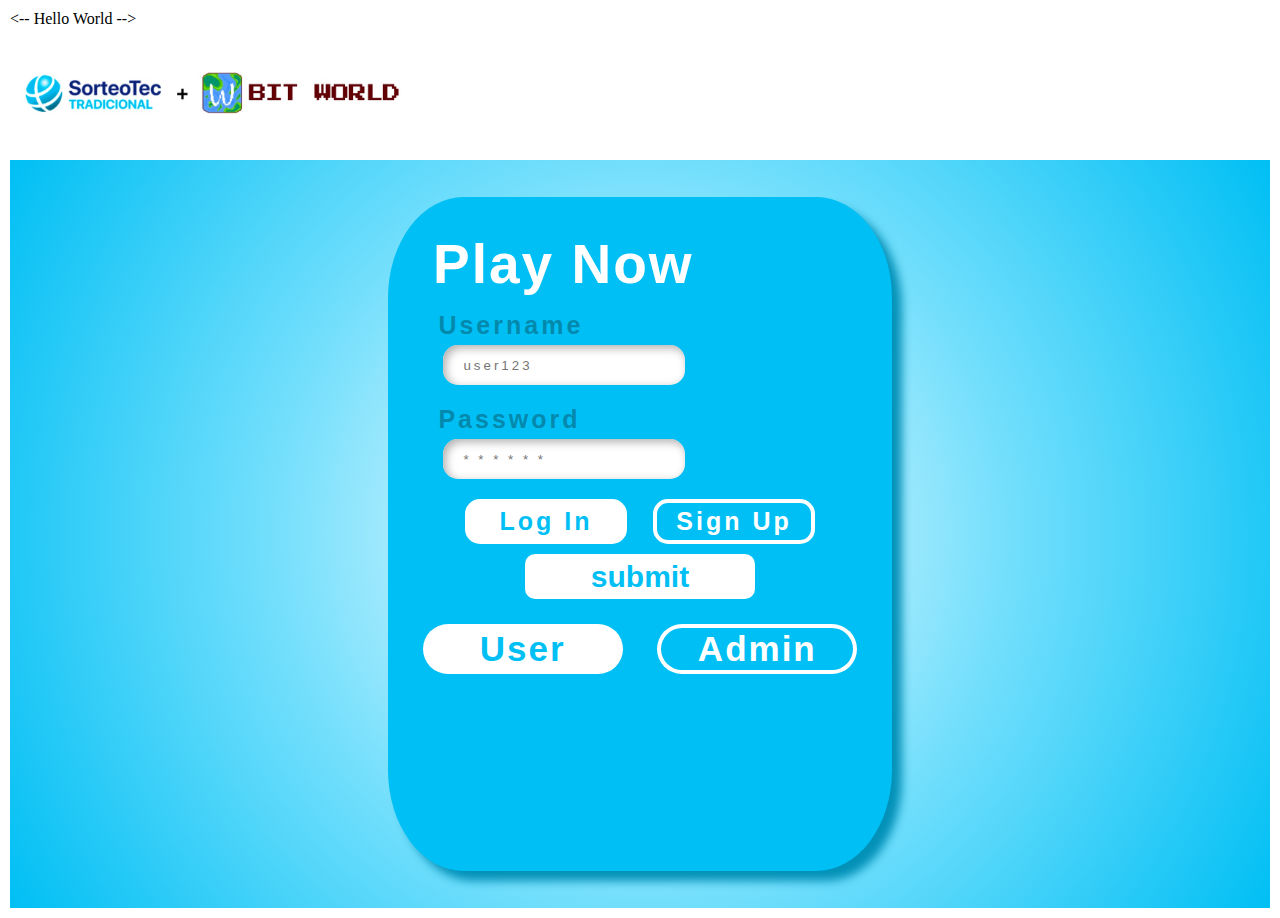
<file: index.html>
<-- Hello World -->

<HTML>

    <head>
        <meta charset="UTF-8">
        <title>Bit World Play Now Mockup</title>
        <link rel="stylesheet" href="style.css">
    </head>

    <body>
        <div class = main>
            <header>
                <div class = logos>
                    <img src = 'images/logos.jpeg'>
                </div>
            </header>

            <div class = start>
                <div class="centered-login">
                    <div class="title">
                        Play Now
                    </div>
                    
                    <div class="inputs"> <!-- Agregar metodo Post con action dirigido a la api-->
                        <form>
                            Username
                            <br>
                            <input id = 'username' type = "text" placeholder = "user123" required>
                            <br>
                            Password
                            <br>
                            <input id = 'password' type = "password" placeholder = "* * * * * *" required> 
                            <br>
                            <div class="login">
                                <div class="signup">
                                    <a href = "index.html">Log In</a>
                                </div>
                                <div class="log">
                                    <a href = "Signup/index.html">Sign Up</a>
                                </div>
                                
                            </div>
                            
                            <div class="center">
                                <button type = submit>submit</button>
                            </div>
                            
                        </form>
                    </div>

                    <div class="selections">
                        <div class="user">
                            <a href = "User/index.html">User</a>
                        </div>

                        <div class="admin">
                            <a href = "Admin/index.html">Admin</a>
                        </div>
                    </div>
                </div>
            </div>
        </div>

        <script src = 'script.js'></script>
    </body>

</HTML>
</file>
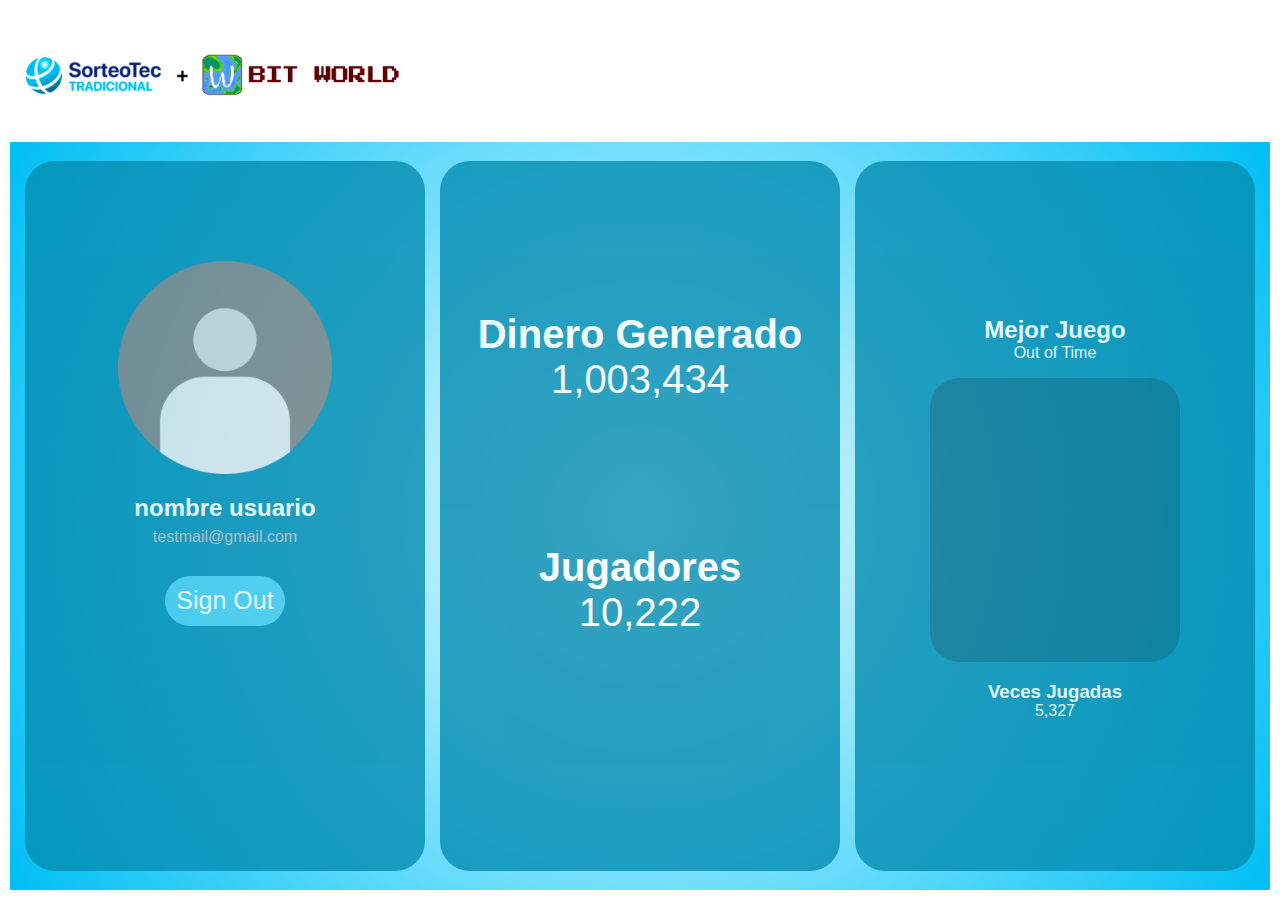
<file: Admin/index.html>
<HTML>

    <head>
        <meta charset="UTF-8">
        <title>Bit World Play Now Mockup</title>
        <link rel="stylesheet" href="style.css">
    </head>

    <body>
        <div class = main>
            <header>
                <div class = logos>
                    <img src = 'images/logos.jpeg'>
                </div>

            </header>

            <div class = start>
                <div class="left">
                    <div class="information">
                        <img src="images/user.png">
                    </div>
                    <h2 class = centered id = username></h2>
                    <p class = centered id = email></p>
                    <div class = centered>
                        <a  class = centered href="../index.html">Sign Out</a>
                    </div>
                </div>

                <div class="center">
                    <br>
                    <br>
                    <div class="topc">
                        <h2>Dinero Generado</h2>
                        <p id = dinero></p>
                    </div>

                    <div class="topc">
                        <h2>Jugadores</h2>
                        <p id = playersTot></p>
                    </div>

                </div>

                <div class="right">
                        <div class = child>
                        <h2 class = centerText>Mejor Juego</h2>
                        <p class = centerText id = juegoNom></p>
                        <div class="gameIcon">

                        </div>
                        <h3 class = centerText>Veces Jugadas</h3>
                        <p class = centerText id = playersJuego></p>
                    </div>
                </div>
            </div>
        </div>
        <script src = "script.js"></script>
    </body>

</HTML>
</file>
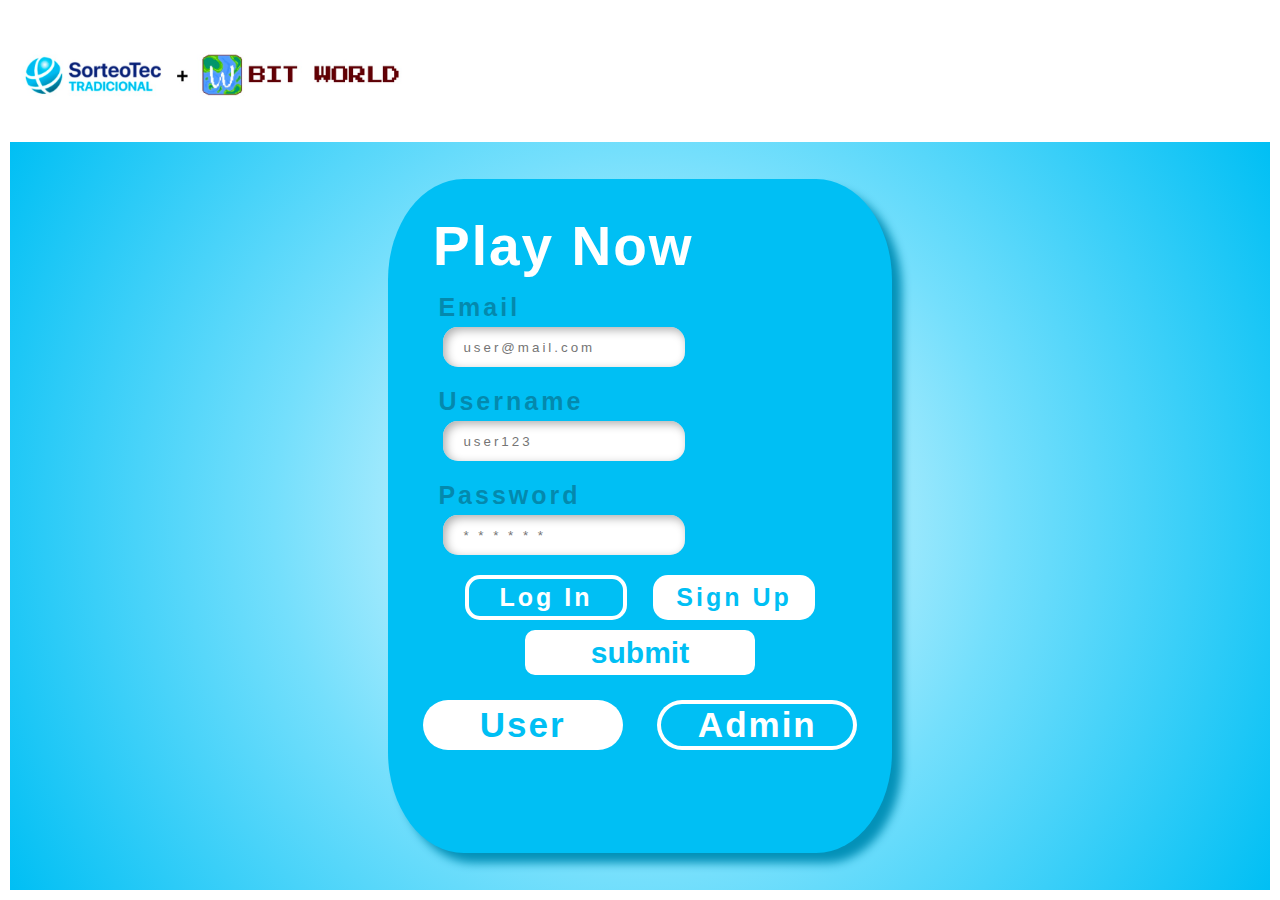
<file: Signup/index.html>
<HTML>

    <head>
        <meta charset="UTF-8">
        <title>Bit World Play Now Mockup</title>
        <link rel="stylesheet" href="style.css">
    </head>

    <body>
        <div class = main>
            <header>
                <div class = logos>
                    <img src = 'images/logos.jpeg'>
                </div>
            </header>

            <div class = start>
                <div class="centered-login">
                    <div class="title">
                        Play Now
                    </div>
                    
                    <div class="inputs">
                        <form> <!-- Agregar metodo Post con action dirigido a la api-->
                            Email
                            <br>
                            <input id = 'email' type = "email" placeholder = "user@mail.com" required> 
                            <br>
                            Username
                            <br>
                            <input id = 'username' type = "text" placeholder = "user123"required>
                            <br>
                            Password
                            <br>
                            <input id = 'password' type = "password" placeholder = "* * * * * *" required> 
                            <br>
                            <div class="login">
                                <div class="signup">
                                    <a href = "../index.html">Log In</a>
                                </div>
                                <div class="log">
                                    <a href = "index.html">Sign Up</a>
                                </div>
                                
                            </div>
                            
                            <div class="center">
                                <button type = submit>submit</button>
                            </div>
                            
                            
                        </form>
                    </div>

                    <div class="selections">
                        <div class="user">
                            <a href = "../User/index.html">User</a>
                        </div>

                        <div class="admin">
                            <a href = "../Admin/index.html">Admin</a>
                        </div>
                    </div>
                </div>
            </div>
        </div>
    </body>

</HTML>
</file>
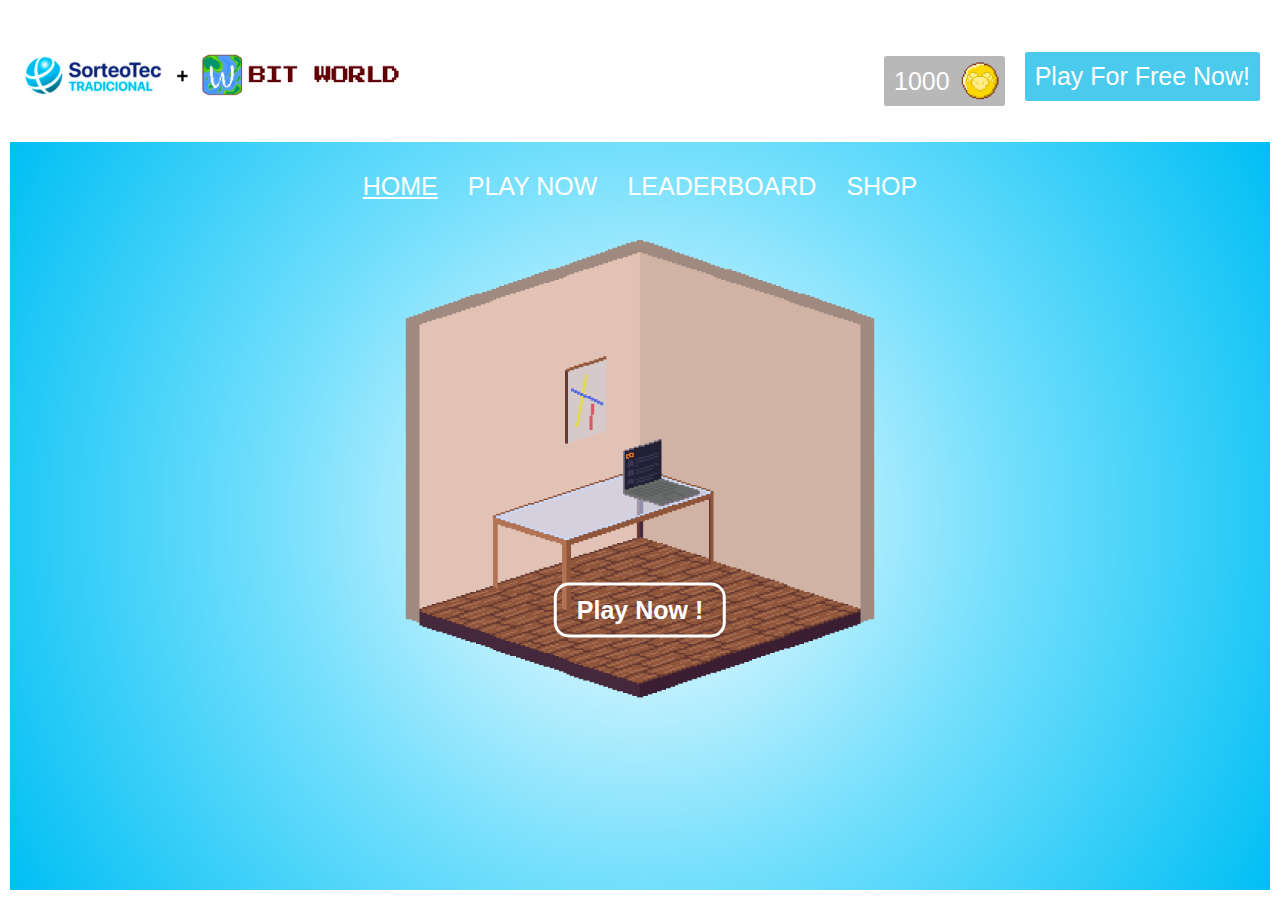
<file: User/index.html>
<HTML>

    <head>
        <meta charset="UTF-8">
        <title>Bit World Mockup</title>
        <link rel="stylesheet" href="style.css">
    </head>

    <body>
        <div class = main>
            <header>
                <div class = logos>
                    <img src = 'images/logos.jpeg'>
                </div>
                
                <div class = wallet>
                    <a href="Wallet/index.html">
                        <div class = sallary>
                            <p id = tecBucks></p>
                            <img src = 'images/coin.menu.sprite.png'>
                        </div>                        
                    </a>
                    
                </div>

                <div class = button>
                    <a href = 'PLAY NOW/index.html'>Play For Free Now!</a>
                </div>
            </header>

            <div class = start>
                <nav>
                    <ul>
                        <li><a id = active href = 'index.html'>HOME</a></li>
                        <li><a href = 'PLAY NOW/index.html'>PLAY NOW</a></li>
                        <li><a href = 'LEADERBOARD/'>LEADERBOARD</a></li>
                        <li><a href = 'SHOP/index.html'>SHOP</a></li>
                    </ul>
                </nav>

                <div class = imagen-centro>
                    <a href = 'PLAY NOW/index.html'>Play Now !</a>
                    <img src = 'images/basic_room.png' >
                </div>
            </div>
        </div>
        <script src = "script.js"></script>
    </body>

</HTML>
</file>
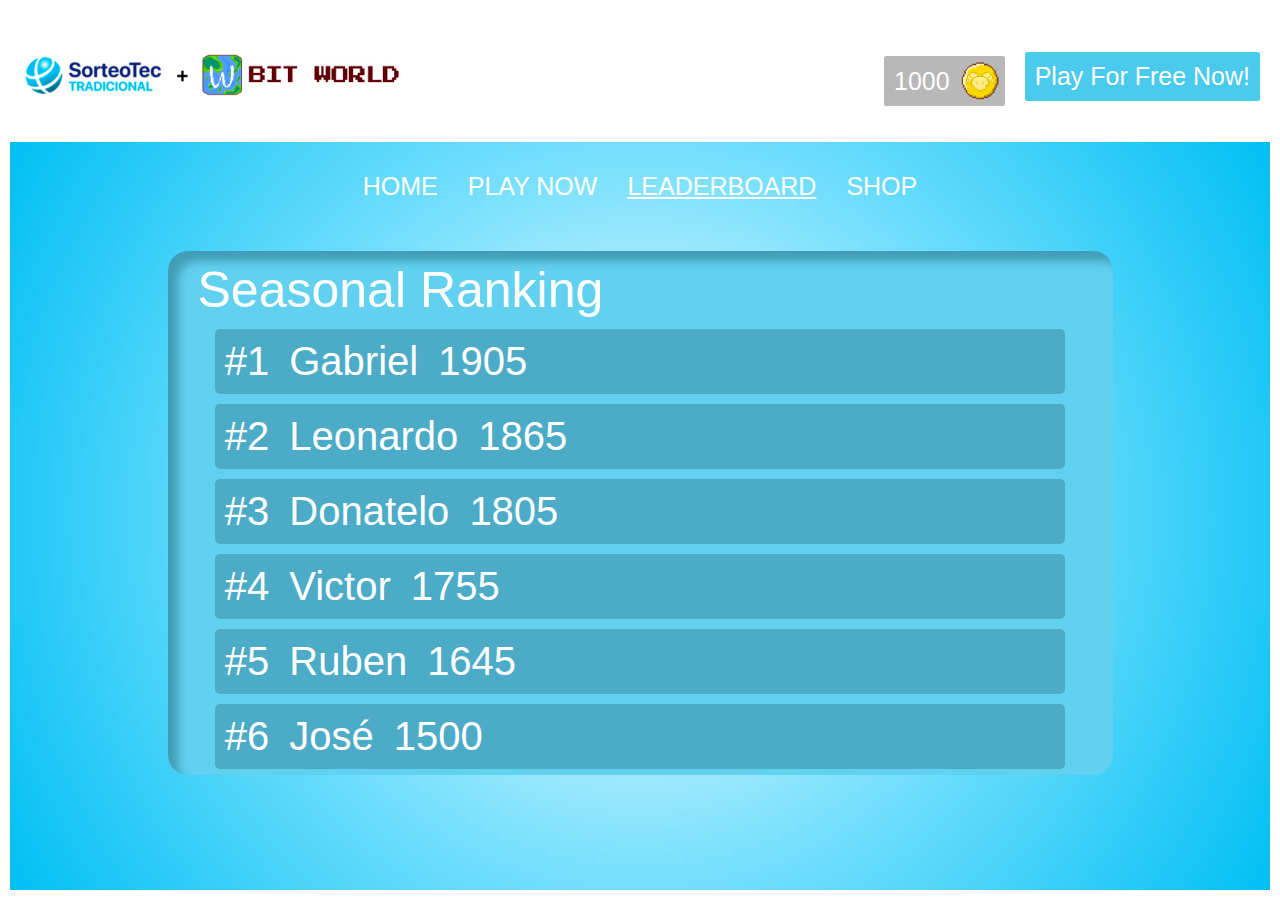
<file: User/LEADERBOARD/index.html>
<HTML>

    <head>
        <meta charset="UTF-8">
        <title>Bit World Play Now Mockup</title>
        <link rel="stylesheet" href="style.css">
    </head>

    <body>
        <div class = main>
            <header>
                <div class = logos>
                    <img src = 'images/logos.jpeg'>
                </div>

                <div class = wallet>
                    <a href="../Wallet/index.html">
                        <div class = sallary>
                            <p id = tecBucks></p>
                            <img src = 'images/coin.menu.sprite.png'>
                        </div>                        
                    </a>
                    
                </div>

                <div class = button>
                    <a href = '../PLAY NOW/index.html'>Play For Free Now!</a>
                </div>
            </header>

            <div class = start>
                <nav>
                    <ul>
                        <li><a href = '../index.html'>HOME</a></li>
                        <li><a href = '../PLAY NOW/index.html'>PLAY NOW</a></li>
                        <li><a id = active href = 'index.html'>LEADERBOARD</a></li>
                        <li><a href = '../SHOP/index.html'>SHOP</a></li>
                    </ul>
                </nav>

                <div class = scroll-zone>
                    <p class = title>Seasonal Ranking</p>
                    <div class = ranking-info>
                        <p class = rank>#1</p>
                        <p class = name>Gabriel</p>
                        <p class = points>1905</p>
                    </div>

                    <div class = ranking-info>
                        <p class = rank>#2</p>
                        <p class = name>Leonardo</p>
                        <p class = points>1865</p>
                    </div>

                    <div class = ranking-info>
                        <p class = rank>#3</p>
                        <p class = name>Donatelo</p>
                        <p class = points>1805</p>
                    </div>

                    <div class = ranking-info>
                        <p class = rank>#4</p>
                        <p class = name>Victor</p>
                        <p class = points>1755</p>
                    </div>

                    <div class = ranking-info>
                        <p class = rank>#5</p>
                        <p class = name>Ruben</p>
                        <p class = points>1645</p>
                    </div>

                    <div class = ranking-info>
                        <p class = rank>#6</p>
                        <p class = name>José</p>
                        <p class = points>1500</p>
                    </div>

                    <div class = ranking-info>
                        <p class = rank>#7</p>
                        <p class = name>Pedro</p>
                        <p class = points>1475</p>
                    </div>

                    <div class = ranking-info>
                        <p class = rank>#8</p>
                        <p class = name>Adrian</p>
                        <p class = points>1470</p>
                    </div>

                </div>
            </div>
        </div>
        <script src = 'script.js'></script>
    </body>

</HTML>
</file>
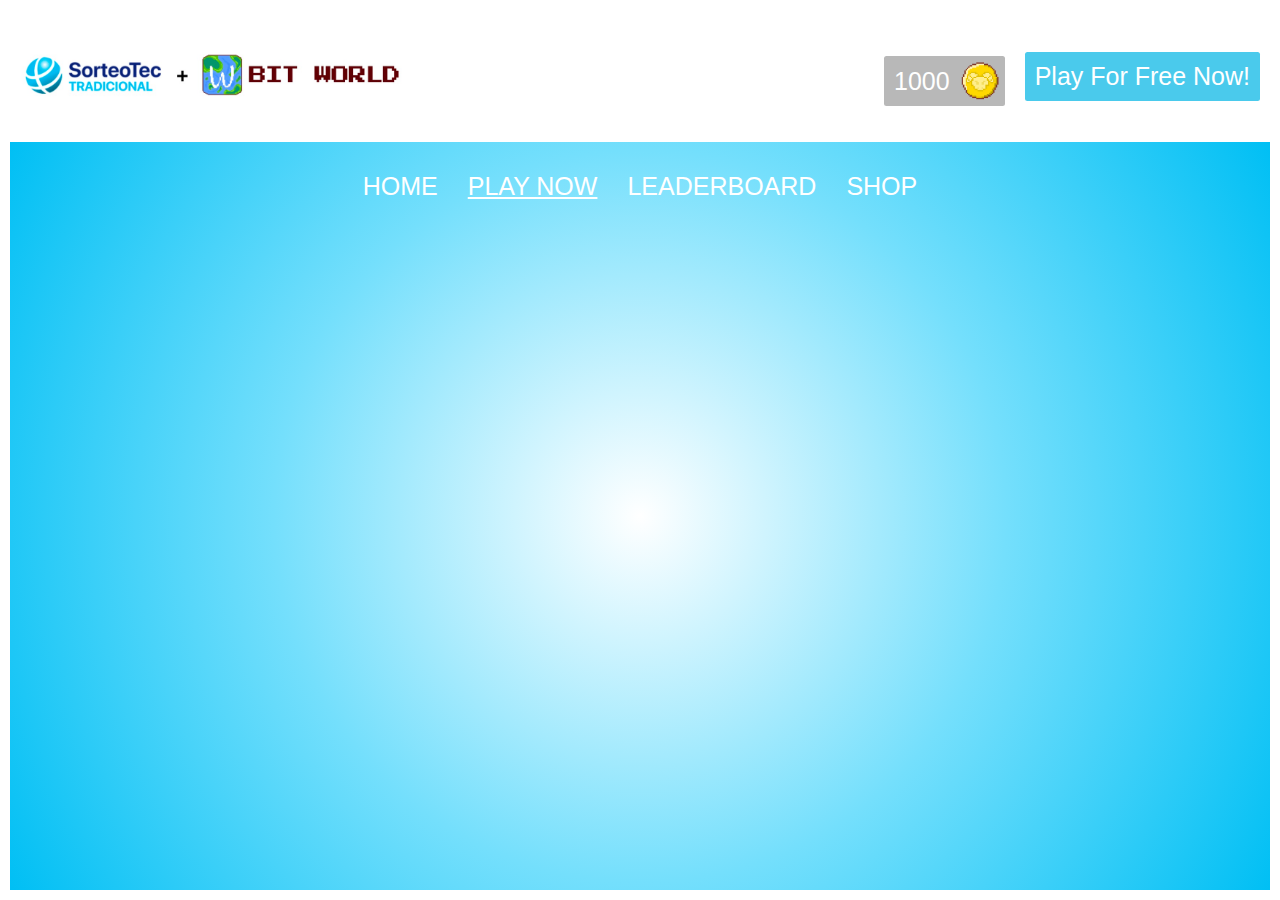
<file: User/PLAY NOW/index.html>
<HTML>

    <head>
        <meta charset="UTF-8">
        <title>Bit World Play Now Mockup</title>
        <link rel="stylesheet" href="style.css">
    </head>

    <body>
        <div class = main>
            <header>
                <div class = logos>
                    <img src = 'images/logos.jpeg'>
                </div>

                <div class = wallet>
                    <a href="../Wallet/index.html">
                        <div class = sallary>
                            <p id = tecBucks></p>
                            <img src = 'images/coin.menu.sprite.png'>
                        </div>                        
                    </a>
                    
                </div>

                <div class = button>
                    <a href = index.html>Play For Free Now!</a>
                </div>
            </header>

            <div class = start>
                <nav>
                    <ul>
                        <li><a href = '../index.html'>HOME</a></li>
                        <li><a id = active href = 'index.html'>PLAY NOW</a></li>
                        <li><a href = '../LEADERBOARD/index.html'>LEADERBOARD</a></li>
                        <li><a href = '../SHOP/index.html'>SHOP</a></li>
                    </ul>
                </nav>
            </div>
        </div>
        <script src = "script.js"></script>
    </body>

</HTML>
</file>
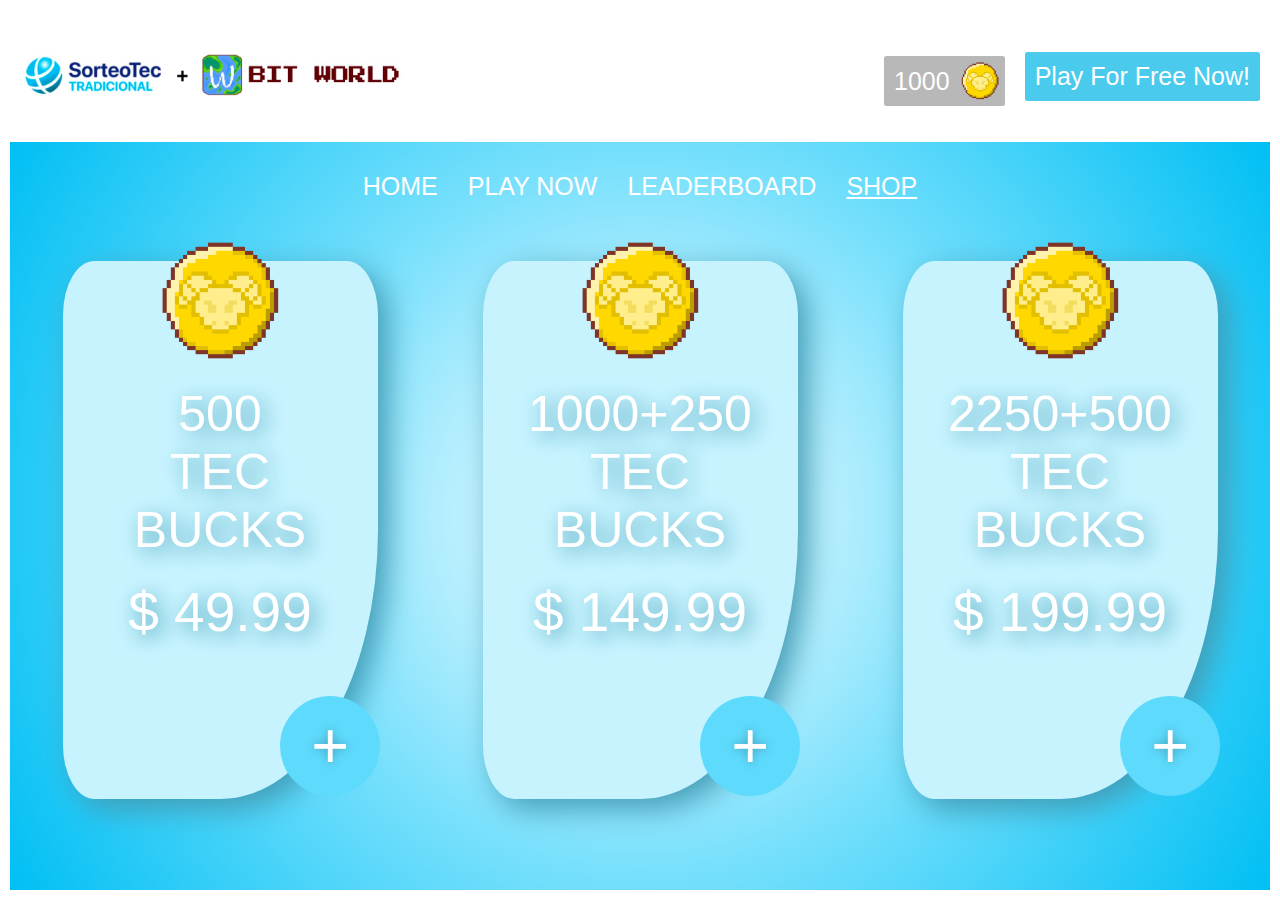
<file: User/SHOP/index.html>
<HTML>

    <head>
        <meta charset="UTF-8">
        <title>Bit World Play Now Mockup</title>
        <link rel="stylesheet" href="style.css">
    </head>

    <body>
        <div class = main>
            <header>
                <div class = logos>
                    <img src = 'images/logos.jpeg'>
                </div>

                <div class = wallet>
                    <a href="../Wallet/index.html">
                        <div class = sallary>
                            <p id =tecBucks>1,000</p>
                            <img src = 'images/coin.menu.sprite.png'>
                        </div>                        
                    </a>
                    
                </div>

                <div class = button>
                    <a href = '../PLAY NOW/index.html'>Play For Free Now!</a>
                </div>
            </header>

            <div class = start>
                <nav>
                    <ul>
                        <li><a href = '../index.html'>HOME</a></li>
                        <li><a href = '../PLAY NOW/index.html'>PLAY NOW</a></li>
                        <li><a href = '../LEADERBOARD/index.html'>LEADERBOARD</a></li>
                        <li><a id = active href = 'index.html'>SHOP</a></li>
                    </ul>
                </nav>
                <div class = store-container>
                    <div class = store-item>
                        <img src = '/images/coin.menu.sprite.png'>
                        <p class = item-text>500<br>TEC BUCKS</p>
                        <p class = price>$ 49.99</p>
                        
                        <button onclick = 'add500()' >
                            +
                        </button>
                    </div>

                    <div class = store-item>
                        <img src = '/images/coin.menu.sprite.png'>
                        <p class = item-text>1000+250<br>TEC BUCKS</p>
                        <p class = price>$ 149.99</p>

                        <button onclick = 'add1250()'>
                            +
                        </button>
                    </div>

                    <div class = store-item>
                        <img src = '/images/coin.menu.sprite.png'>
                        <p class = item-text>2250+500<br>TEC BUCKS</p>
                        <p class = price>$ 199.99</p>
                        
                        <button onclick = 'add2750()'>
                            +
                        </button>
                    </div>
                </div>
            </div>
        </div>
        <script src = 'script.js'></script>
    </body>

</HTML>
</file>
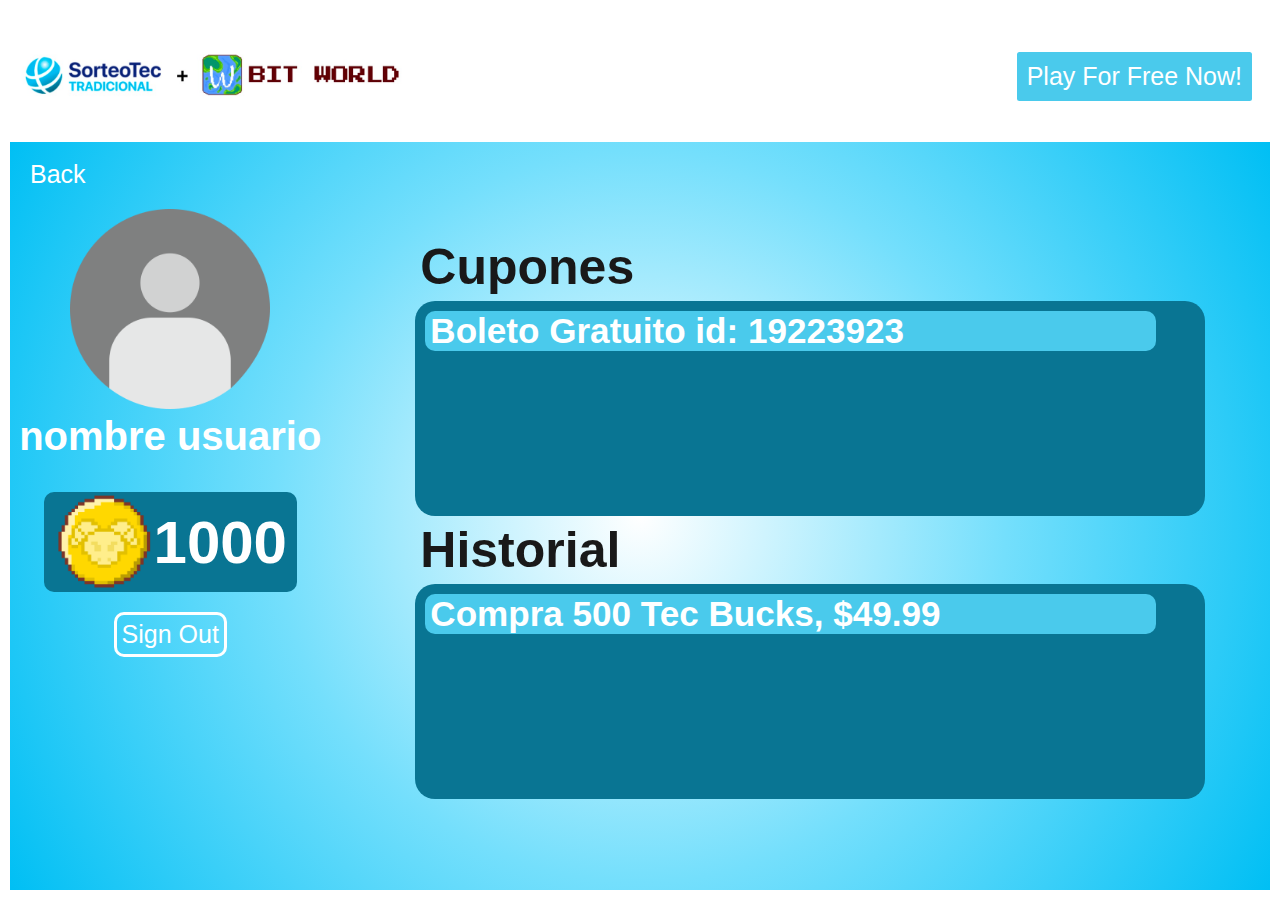
<file: User/Wallet/index.html>
<HTML>

    <head>
        <meta charset="UTF-8">
        <title>Bit World Play Now Mockup</title>
        <link rel="stylesheet" href="style.css">
    </head>

    <body>
        <div class = main>
            <header>
                <div class = logos>
                    <img src = 'images/logos.jpeg'>
                </div>


                <div class = button>
                    <a href = '../PLAY NOW/index.html'>Play For Free Now!</a>
                </div>
            </header>

            <div class = start>
                <div class="item1">
                    <br> 
                    <a class = back href="../index.html">Back</a>

                    <div class="user">
                        <div class="center">
                            <img class = pfp src = "images/user.png">
                        </div>
                        
                        <h2 id =user></h2>
                    </div>
                    <div class="info">
                        <div class="money">
                            <img class = icon src = "images/coin.menu.sprite.png">
                            <p id = tecBucks></p>
                        </div>
                    </div>
                    
                    <div class = center>
                        <a  class = button href="../../index.html">Sign Out</a>
                    </div>

                </div>
                <div class="spacer">
                </div>
                <div class="item2">
                    <h2>Cupones</h2>
                    <div class="item">
                        <div class="joined">
                            <div class="inside">
                                <h3>Boleto Gratuito id: 19223923</h3>
                            </div>
                            <div class="spacer"></div>
                        </div>
                        
                        
                    </div>

                    <h2>Historial</h2>
                    <div class="item">
                        <div class="joined">
                            <div class="inside">
                                <h3>Compra 500 Tec Bucks, $49.99</h3>
                            </div>
                            <div class="spacer"></div>
                        </div>
                        
                    </div>
                </div>
            </div>
        </div>
        <script src = 'script.js'></script>
    </body>

</HTML>
</file>
<file: style.css>
body{
    margin: 10;

}

.main{
    width: 100%;
    height: 100%;

}

header{
    width: 100%;
    height: 15%;

    display: flex;
    
}

.logos{
    height: 100%;
    display: flex;
}

.logos img{
    width:400px;
    margin-top: auto;
    margin-bottom: auto;
    
}

.start{
    width: 100%;
    height: 85%;
    background: radial-gradient(circle, #ffffff, #74DFFC, #00BFF4);
    display: flex;
    align-items: center;
    justify-content: center;
}

.centered-login{
    width: 40%;
    height: 90%;
    background-color: #00BFF4;
    box-shadow: 10px 10px 10px #0491b8;
    border-radius: 15%;
    justify-content: center;
}

.title{
    display: flex;
    margin-top: 35px;
    margin-left: 45px;
    margin-bottom: 15px;
    font-family: Arial, Helvetica, sans-serif;
    font-weight: 600;
    letter-spacing: 2px;
    font-size: 55px;
    color: white;
    
}
.selections{
    display: flex;
    justify-content: space-evenly;
}


.selections div{

    display: flex;

    width: 200px;
    height: 50px;
    
    border-radius: 50px;

    align-items: center;
    justify-content: center;

    font-family: Arial, Helvetica, sans-serif;
    font-weight: 600;
    letter-spacing: 2px;
    font-size: 35px;
}

.user{
    background-color: white;

}

.user a{
    text-decoration: none;
    color: #00BFF4;
    
}


.admin{
    box-shadow:0px 0px 0px 4px white inset ;

}

.admin a{
    text-decoration: none;
    color:#FFFFFF
    
}

.inputs{
    width: 80%;
    margin: auto;
}

form{
    font-family: Arial, Helvetica, sans-serif;
    color: #09536781;
    font-weight: 555;
    letter-spacing: 3px;
    font-size: 25px;

}

input{
    width: 60%;
    height: 30px;
    border: none;
    box-shadow: 3px 3px 10px inset #afafaf;
    border-radius: 15px;
    padding: 20px;
    margin: 5;
    margin-bottom: 20px;
    letter-spacing: 3px;
    color:#afafaf;
}

button{
    width: 60%;
    height: 45px;
    border: 2px solid white ;
    border-radius: 10px;
    background-color: #ffffff;

    color: #00BFF4;
    font-family: Arial, Helvetica, sans-serif;
    font-size: 30px;
    font-weight: 550;
    
    cursor: pointer;
}

.login{
    display: flex;
    justify-content: space-evenly;
}

.log{
    width: 40%;
    height: 45px;

    border-radius: 15px;
    display: flex;
    align-items: center;
    justify-content: center;
    background-color: #ffffff00;
    box-shadow:0px 0px 0px 4px white inset ;
    font-family: Arial, Helvetica, sans-serif;
    font-weight: 550;
}

.log a{
    color: white;
}

.center{
    display: flex;
    justify-content: center;
    align-items: center;
    margin: 10;
}
.signup{
    width: 40%;
    height: 45px;
    display: flex;
    align-items: center;
    justify-content: center;
    background-color:  white;

    border-radius: 15px;
}

.signup a{
    color:#00BFF4
}

a{
    text-decoration: none;
}
</file>
<file: Admin/style.css>
body{
    margin: 10;

}

.main{
    width: 100%;
    height: 100%;

}

header{
    width: 100%;
    height: 15%;

    display: flex;
    
}

.logos{
    height: 100%;
    display: flex;
}

.logos img{
    width:400px;
    margin-top: auto;
    margin-bottom: auto;
    
}

.start{
    width: 100%;
    height: 85%;
    background: radial-gradient(circle, #ffffff, #74DFFC, #00BFF4);
    display: flex;
    justify-content: space-between;
    align-items: center;

}

.left{
    background-color: #058cb1;
    opacity: 80%;
    border-radius: 30px;
    height: 95%;
    width: 32.5%;
    margin: 15;

    font-family: Arial, Helvetica, sans-serif;
}

.left h2{
    opacity: 100%;
    margin-bottom: -10px;
    color: white;
}

.left p{
    margin-bottom: 30px;
    opacity: 100%;
    color: #bdbdbd;
}

.left a{
    opacity: 100%;
    color: white;
    width: 30%;
    height: 50px;
    background-color: #4ACAEC;
    font-size: 25px;
    text-decoration: none;
    border-radius: 30px;
}

.center{
    background-color: #058cb1;
    opacity: 80%;
    border-radius: 30px;
    height: 95%;
    width: 32.5%;
}

.center div{
    width: 95%;
    height: 30%;
    margin: auto;
    margin-top: 20;
    color:#ffffff;
    font-family: Arial, Helvetica, sans-serif;
}


.topc h2{
    font-size: 40px;
    width: fit-content;
    margin: auto;
    padding-top: 25%;
}

.topc p{
    font-size: 40px;
    width: fit-content;
    margin: auto;
}

.right{
    background-color: #058cb1;
    opacity: 80%;
    border-radius: 30px;
    height: 95%;
    width: 32.5%;
    margin: 15;
    display: flex;
    align-items: center;
    justify-content: center;
}

.information img{
    height: 100%;
}

.information{
    height: 30%;
    width: 100%;
    display: flex;
    justify-content: center;
    margin-top: 100;
}

.centered{
    display: flex;
    justify-content: center;
    align-items: center;
}

.centerText{
    text-align: center;
    font-family: Arial, Helvetica, sans-serif;
    color: white;
}

.gameIcon{
    width: 250px;
    height: 40%;
    background-color: #05708e;
    border-radius: 30px;
}

.child{
    width: fit-content;
}

.child p{
    margin-top: -20;
}
</file>
<file: Signup/style.css>
body{
    margin: 10;

}

.main{
    width: 100%;
    height: 100%;

}

header{
    width: 100%;
    height: 15%;

    display: flex;
    
}

.logos{
    height: 100%;
    display: flex;
}

.logos img{
    width:400px;
    margin-top: auto;
    margin-bottom: auto;
    
}

.start{
    width: 100%;
    height: 85%;
    background: radial-gradient(circle, #ffffff, #74DFFC, #00BFF4);
    display: flex;
    align-items: center;
    justify-content: center;
}

.centered-login{
    width: 40%;
    height: 90%;
    background-color: #00BFF4;
    box-shadow: 10px 10px 10px #0491b8;
    border-radius: 15%;
    justify-content: center;
}

.title{
    display: flex;
    margin-top: 35px;
    margin-left: 45px;
    margin-bottom: 15px;
    font-family: Arial, Helvetica, sans-serif;
    font-weight: 600;
    letter-spacing: 2px;
    font-size: 55px;
    color: white;
    
}
.selections{
    display: flex;
    justify-content: space-evenly;
}


.selections div{

    display: flex;

    width: 200px;
    height: 50px;
    
    border-radius: 50px;

    align-items: center;
    justify-content: center;

    font-family: Arial, Helvetica, sans-serif;
    font-weight: 600;
    letter-spacing: 2px;
    font-size: 35px;
}

.user{
    background-color: white;

}

.user a{
    text-decoration: none;
    color: #00BFF4;
    
}


.admin{
    box-shadow:0px 0px 0px 4px white inset ;

}

.admin a{
    text-decoration: none;
    color:#FFFFFF
    
}

.inputs{
    width: 80%;
    margin: auto;
}

form{
    font-family: Arial, Helvetica, sans-serif;
    color: #09536781;
    font-weight: 555;
    letter-spacing: 3px;
    font-size: 25px;

}

input{
    width: 60%;
    height: 30px;
    border: none;
    box-shadow: 3px 3px 10px inset #afafaf;
    border-radius: 15px;
    padding: 20px;
    margin: 5;
    margin-bottom: 20px;
    letter-spacing: 3px;
    color:#afafaf;
}

button{
    width: 60%;
    height: 45px;
    border: 2px solid white ;
    border-radius: 10px;
    background-color: #ffffff;

    color: #00BFF4;
    font-family: Arial, Helvetica, sans-serif;
    font-size: 30px;
    font-weight: 550;
    cursor: pointer;
}

.login{
    display: flex;
    justify-content: space-evenly;
}

.log{
    width: 40%;
    height: 45px;

    border-radius: 15px;
    display: flex;
    align-items: center;
    justify-content: center;
    background-color: #ffffff;

    color: #00BFF4;
    font-family: Arial, Helvetica, sans-serif;
    font-weight: 550;
}

.log a{
    color: #00BFF4;
}

.center{
    display: flex;
    justify-content: center;
    align-items: center;
    margin: 10;
}
.signup{
    width: 40%;
    height: 45px;
    display: flex;
    align-items: center;
    justify-content: center;
    color: white;
    box-shadow:0px 0px 0px 4px white inset ;
    border-radius: 15px;

}

.signup a{
    color: white;
}

a{
    text-decoration: none;
}
</file>
<file: User/style.css>
body{
    margin: 10;

}

.main{
    width: 100%;
    height: 100%;

}

header{
    width: 100%;
    height: 15%;

    display: flex;
    
}

.logos{
    height: 100%;
    display: flex;
}

.logos img{
    width:400px;
    margin-top: auto;
    margin-bottom: auto;
    
}

.wallet{
    width: fit-content;
    height: 40px;
    margin-top: auto;
    margin-bottom: auto;
    margin-left: auto;
    display: flex;
}

.wallet a{
    text-decoration: none;
}

.wallet .sallary{
    margin-top: auto;
    margin-bottom: auto;
    display: flex;
    background-color: #B8B8B8;
    color: white;
    font-size: 25px;
    font-family: Arial, Helvetica, sans-serif;
    border-radius: 2.5px;
}

.wallet .sallary img{
    margin-top: auto;
    margin-bottom: auto;
    height: 40px;
}

.wallet .sallary p{
    margin-top: auto;
    margin-bottom: auto;
    display: block;
    color: white;
    padding: 5 0 5 10;
    font-size: 25px;
    font-family: Arial, Helvetica, sans-serif;
    border-radius: 2.5px;
}

.wallet img{
    margin-top: auto;
    margin-bottom: auto;
    margin-left: 10px;
    padding: 5 5 5 0;
    height: 100%;
}

.button{
    margin-top: auto;
    margin-bottom: auto;
    margin-left: 20px;
    margin-right: 10px;
}

.button a{
    text-decoration: none;
    display: block;
    background-color: #4ACAEC;
    padding: 10;
    color: white;
    font-size: 25px;
    font-family: Arial, Helvetica, sans-serif;
    font-weight: 500;
    border-radius: 2.5px;
}

.start{
    width: 100%;
    height: 85%;
    background: radial-gradient(circle, #ffffff, #74DFFC, #00BFF4);
}

nav{
    width: fit-content;
    margin: auto;
    padding:15;

}

nav ul{
    display: flex;
    margin: 0;
    padding: 0;
}

nav li{
    list-style: none;
    padding: 15;
    font-size: 25;
    color: white;
    font-family: Arial, Helvetica, sans-serif;
    
}

nav li #active{
    text-decoration: underline;
}

nav li a{
    text-decoration: none;
    color: white;
    
}

.imagen-centro{
    position: relative;
    display: inline-block;
}

.imagen-centro a{
    position: absolute;
    top: 80%; 
    left: 50%; 
    transform: translate(-50%, -50%); 
    border: 3px solid;
    border-radius: 15px;
    color: #fff; 
    padding: 10px 20px; 
    font-size: 25px; 
    font-family: Arial, Helvetica, sans-serif;
    font-weight: 600;
    text-align: center;
    text-decoration: none;
}

.imagen-centro img{
    display: block;
    height: auto;
    margin: auto;
    width: 42.5%;
}
</file>
<file: User/LEADERBOARD/style.css>
body{
    margin: 10;

}

.main{
    width: 100%;
    height: 100%;

}

header{
    width: 100%;
    height: 15%;

    display: flex;
    
}

.logos{
    height: 100%;
    display: flex;
}

.logos img{
    width:400px;
    margin-top: auto;
    margin-bottom: auto;
    
}

.wallet{
    width: fit-content;
    height: 40px;
    margin-top: auto;
    margin-bottom: auto;
    margin-left: auto;
    display: flex;
}

.wallet a{
    text-decoration: none;
}

.wallet .sallary{
    margin-top: auto;
    margin-bottom: auto;
    display: flex;
    background-color: #B8B8B8;
    color: white;
    font-size: 25px;
    font-family: Arial, Helvetica, sans-serif;
    border-radius: 2.5px;
}

.wallet .sallary img{
    margin-top: auto;
    margin-bottom: auto;
    height: 40px;
}

.wallet .sallary p{
    margin-top: auto;
    margin-bottom: auto;
    display: block;
    color: white;
    padding: 5 0 5 10;
    font-size: 25px;
    font-family: Arial, Helvetica, sans-serif;
    border-radius: 2.5px;
}

.wallet img{
    margin-top: auto;
    margin-bottom: auto;
    margin-left: 10px;
    padding: 5 5 5 0;
    height: 100%;
}

.button{
    margin-top: auto;
    margin-bottom: auto;
    margin-left: 20px;
    margin-right: 10px;
}

.button a{
    text-decoration: none;
    display: block;
    background-color: #4ACAEC;
    padding: 10;
    color: white;
    font-size: 25px;
    font-family: Arial, Helvetica, sans-serif;
    font-weight: 500;
    border-radius: 2.5px;
}

.start{
    width: 100%;
    height: 85%;
    background: radial-gradient(circle, #ffffff, #74DFFC, #00BFF4);
}

nav{
    width: fit-content;
    margin: auto;
    padding:15;

}

nav ul{
    display: flex;
    margin: 0;
    padding: 0;
}

nav li{
    list-style: none;
    padding: 15;
    font-size: 25;
    color: white;
    font-family: Arial, Helvetica, sans-serif;
    
}

nav li #active{
    text-decoration: underline;
}

nav li a{
    text-decoration: none;
    color: white;
    
}

.scroll-zone{
    height: 70%;
    width: 75%;
    margin: auto;
    margin-top: 20px;
    overflow-y: auto;
    background-color: #61d1ef;
    box-shadow: inset 10px 10px 10px #429cb5;
    border-radius: 20px;
}

.title{
    color: white;
    font-size: 50px;
    font-family: Arial, Helvetica, sans-serif;
    font-weight: 500;
    margin-top: 10px;
    margin-left: 30px;
    margin-bottom: 10;
}

.ranking-info{
    display: flex;
    margin:auto;
    margin-bottom: 10px;
    background-color: #4cabc6;
    height: fit-content;
    border-radius: 5px;
    width: 90%;

}

.ranking-info p{
    font-size: 40;
    font-family: Arial, Helvetica, sans-serif;
    font-weight: 500;
    margin: 10;
    color: white;
}
</file>
<file: User/PLAY NOW/style.css>
body{
    margin: 10;

}

.main{
    width: 100%;
    height: 100%;

}

header{
    width: 100%;
    height: 15%;

    display: flex;
    
}

.logos{
    height: 100%;
    display: flex;
}

.logos img{
    width:400px;
    margin-top: auto;
    margin-bottom: auto;
    
}

.wallet{
    width: fit-content;
    height: 40px;
    margin-top: auto;
    margin-bottom: auto;
    margin-left: auto;
    display: flex;
}

.wallet a{
    text-decoration: none;
}

.wallet .sallary{
    margin-top: auto;
    margin-bottom: auto;
    display: flex;
    background-color: #B8B8B8;
    color: white;
    font-size: 25px;
    font-family: Arial, Helvetica, sans-serif;
    border-radius: 2.5px;
}

.wallet .sallary img{
    margin-top: auto;
    margin-bottom: auto;
    height: 40px;
}

.wallet .sallary p{
    margin-top: auto;
    margin-bottom: auto;
    display: block;
    color: white;
    padding: 5 0 5 10;
    font-size: 25px;
    font-family: Arial, Helvetica, sans-serif;
    border-radius: 2.5px;
}

.wallet img{
    margin-top: auto;
    margin-bottom: auto;
    margin-left: 10px;
    padding: 5 5 5 0;
    height: 100%;
}

.button{
    margin-top: auto;
    margin-bottom: auto;
    margin-left: 20px;
    margin-right: 10px;
}

.button a{
    text-decoration: none;
    display: block;
    background-color: #4ACAEC;
    padding: 10;
    color: white;
    font-size: 25px;
    font-family: Arial, Helvetica, sans-serif;
    font-weight: 500;
    border-radius: 2.5px;
}

.start{
    width: 100%;
    height: 85%;
    background: radial-gradient(circle, #ffffff, #74DFFC, #00BFF4);
}

nav{
    width: fit-content;
    margin: auto;
    padding:15;

}

nav ul{
    display: flex;
    margin: 0;
    padding: 0;
}

nav li{
    list-style: none;
    padding: 15;
    font-size: 25;
    color: white;
    font-family: Arial, Helvetica, sans-serif;
    
}

nav li #active{
    text-decoration: underline;
}

nav li a{
    text-decoration: none;
    color: white;
    
}
</file>
<file: User/SHOP/style.css>
body{
    margin: 10;

}

.main{
    width: 100%;
    height: 100%;

}

header{
    width: 100%;
    height: 15%;

    display: flex;
    
}

.logos{
    height: 100%;
    display: flex;
}

.logos img{
    width:400px;
    margin-top: auto;
    margin-bottom: auto;
    
}

.wallet{
    width: fit-content;
    height: 40px;
    margin-top: auto;
    margin-bottom: auto;
    margin-left: auto;
    display: flex;
}

.wallet a{
    text-decoration: none;
}

.wallet .sallary{
    margin-top: auto;
    margin-bottom: auto;
    display: flex;
    background-color: #B8B8B8;
    color: white;
    font-size: 25px;
    font-family: Arial, Helvetica, sans-serif;
    border-radius: 2.5px;
}

.wallet .sallary img{
    margin-top: auto;
    margin-bottom: auto;
    height: 40px;
}

.wallet .sallary p{
    margin-top: auto;
    margin-bottom: auto;
    display: block;
    color: white;
    padding: 5 0 5 10;
    font-size: 25px;
    font-family: Arial, Helvetica, sans-serif;
    border-radius: 2.5px;
}

.wallet img{
    margin-top: auto;
    margin-bottom: auto;
    margin-left: 10px;
    padding: 5 5 5 0;
    height: 100%;
}

.button{
    margin-top: auto;
    margin-bottom: auto;
    margin-left: 20px;
    margin-right: 10px;
}

.button a{
    text-decoration: none;
    display: block;
    background-color: #4ACAEC;
    padding: 10;
    color: white;
    font-size: 25px;
    font-family: Arial, Helvetica, sans-serif;
    font-weight: 500;
    border-radius: 2.5px;
}

.start{
    width: 100%;
    height: 85%;
    background: radial-gradient(circle, #ffffff, #74DFFC, #00BFF4);
}

nav{
    width: fit-content;
    margin: auto;
    padding:15;

}

nav ul{
    display: flex;
    margin: 0;
    padding: 0;
}

nav li{
    list-style: none;
    padding: 15;
    font-size: 25;
    color: white;
    font-family: Arial, Helvetica, sans-serif;
    
}

nav li #active{
    text-decoration: underline;
}

nav li a{
    text-decoration: none;
    color: white;
    
}


.store-container{
    width: 100%;
    height: 80%;
    display: flex;
}

.store-item{
    margin-top: auto;
    margin-bottom: auto;
    margin:auto;
    width: 25%;
    height: 90%;
    position: relative;
    display: inline-block;
    background-color: #c7f3fe;
    border-radius: 10%;
    border-end-end-radius: 50%;
    box-shadow:  10px 10px 30px #429cb5;
}


.store-item p{
    position: absolute;
    top: 80%; 
    left: 85%; 
    transform: translate(-50%, -50%); 
    border-radius: 100%;
    color: #fff; 
    padding: 10px 27px; 
    font-size: 60px; 
    text-align: center;
    text-shadow:  5px 5px 20px #429cb5;
}

.store-item button{
    position: absolute;
    top: 90%; 
    left: 85%; 
    height: 100px;
    width: 100px;
    transform: translate(-50%, -50%); 
    border-radius: 100%;
    color: #fff; 
    background-color: #5edafc;
    border: none;
    padding: 10px 27px; 
    font-size: 65px; 
    text-align: center;
    justify-content: center;
    text-shadow: 0px 0px 10px #429cb5;
}

.store-item img{
    width: 40%;
    position: absolute;
    top: 7.5%; 
    left: 50%; 
    transform: translate(-50%, -50%); 
}

.store-item .item-text{
    width: 80%;
    font-size: 50;
    font-family: Arial, Helvetica, sans-serif;
    top: 30%; 
    left: 50%;
    border-radius: 0;
    transform: translate(-50%, -50%);
    font-weight: 500;
    white-space: pre-line;
}

.store-item .price{
    width: 70%;
    font-size: 55;
    font-family: Arial, Helvetica, sans-serif;
    top: 55%; 
    left: 50%; 
    border-radius: 0;
    transform: translate(-50%, -50%);
    font-weight: 500;
}

button{
    cursor: pointer;
}
</file>
<file: User/Wallet/style.css>
body{
    margin: 10;

}

.main{
    width: 100%;
    height: 100%;

}

header{
    width: 100%;
    height: 15%;

    display: flex;
    
}

.logos{
    height: 100%;
    display: flex;
}

.logos img{
    width:400px;
    margin-top: auto;
    margin-bottom: auto;
    
}

.wallet{
    width: fit-content;
    height: 40px;
    margin-top: auto;
    margin-bottom: auto;
    margin-left: auto;
    display: flex;
}

.wallet .sallary{
    margin-top: auto;
    margin-bottom: auto;
    display: flex;
    background-color: #B8B8B8;
    color: white;
    font-size: 25px;
    font-family: Arial, Helvetica, sans-serif;
    border-radius: 2.5px;
}

.wallet .sallary img{
    margin-top: auto;
    margin-bottom: auto;
    height: 40px;
}

.wallet .sallary p{
    margin-top: auto;
    margin-bottom: auto;
    display: block;
    color: white;
    padding: 5 0 5 10;
    font-size: 25px;
    font-family: Arial, Helvetica, sans-serif;
    border-radius: 2.5px;
}

.wallet img{
    margin-top: auto;
    margin-bottom: auto;
    margin-left: 10px;
    padding: 5 5 5 0;
    height: 100%;
}

.button{
    margin-top: auto;
    margin-bottom: auto;
    margin-left: auto;
    margin-right: 10px;
}

.button a{
    text-decoration: none;
    display: block;
    background-color: #4ACAEC;
    padding: 10;
    color: white;
    font-size: 25px;
    font-family: Arial, Helvetica, sans-serif;
    font-weight: 500;
    border-radius: 2.5px;
}

.start{
    width: 100%;
    height: 85%;
    background: radial-gradient(circle, #ffffff, #74DFFC, #00BFF4);
    display: flex;
    align-items: center;
    margin: 0;

}

.item1{
    height: 100%;
    width: 30%;
    margin: 0;
}

.item1 a{
    font-family: Arial, Helvetica, sans-serif;
    font-size: 25px;
    color: white;
    text-decoration: none;
    margin: 20;
}

.centered{
    width: fit-content;
    margin: auto;
}

.user{
    width: 100%;
    margin-top: 20;
}

.user img{
    height: 200px;
}

.user h2{
    display: flex;
    justify-content: center;
    font-family: Arial, Helvetica, sans-serif;
    font-size: 40px;
    margin-top: 5px;
    color: white;

}

.info{
    height: 100px;
    width: fit-content;
    border-radius: 10px;
    background-color: #097593;
    margin:auto;
    margin-top: 20;
}

.center{
    display: flex;
    justify-content: center;
}

.money{
    display: flex;
    align-items: center;
    justify-content: center;
    height:80%;
    color: white;
    padding: 10px;
}

.money p{
    font-family: Arial, Helvetica, sans-serif;
    font-weight: 600;
    font-size: 60px;
}

.icon{
    height: 100px;
}

.button{
    border: solid white 3px;
    padding: 5;
    border-radius: 10px;
}

.spacer{
    width:100px;
    height: 5px;
}

.item2{
    width: 80%;
}

.item2 h2{
    font-family: Arial, Helvetica, sans-serif;
    font-size: 50px;
    margin:5;
    color: #191919;
}
.item{
    height: 200px;
    width: 90%;
    background-color: #097593;
    padding: 10;
    padding-top: 5;
    border-radius: 20px;
    overflow-y: auto;
}

.inside{
    width: 95%;
    background-color: #4ACAEC;
    font-family: Arial, Helvetica, sans-serif;
    font-weight: 300;
    font-size: 30px;
    color: white;
    border-radius: 10px;
}

.inside h3{
    margin: 5;
}
</file>
